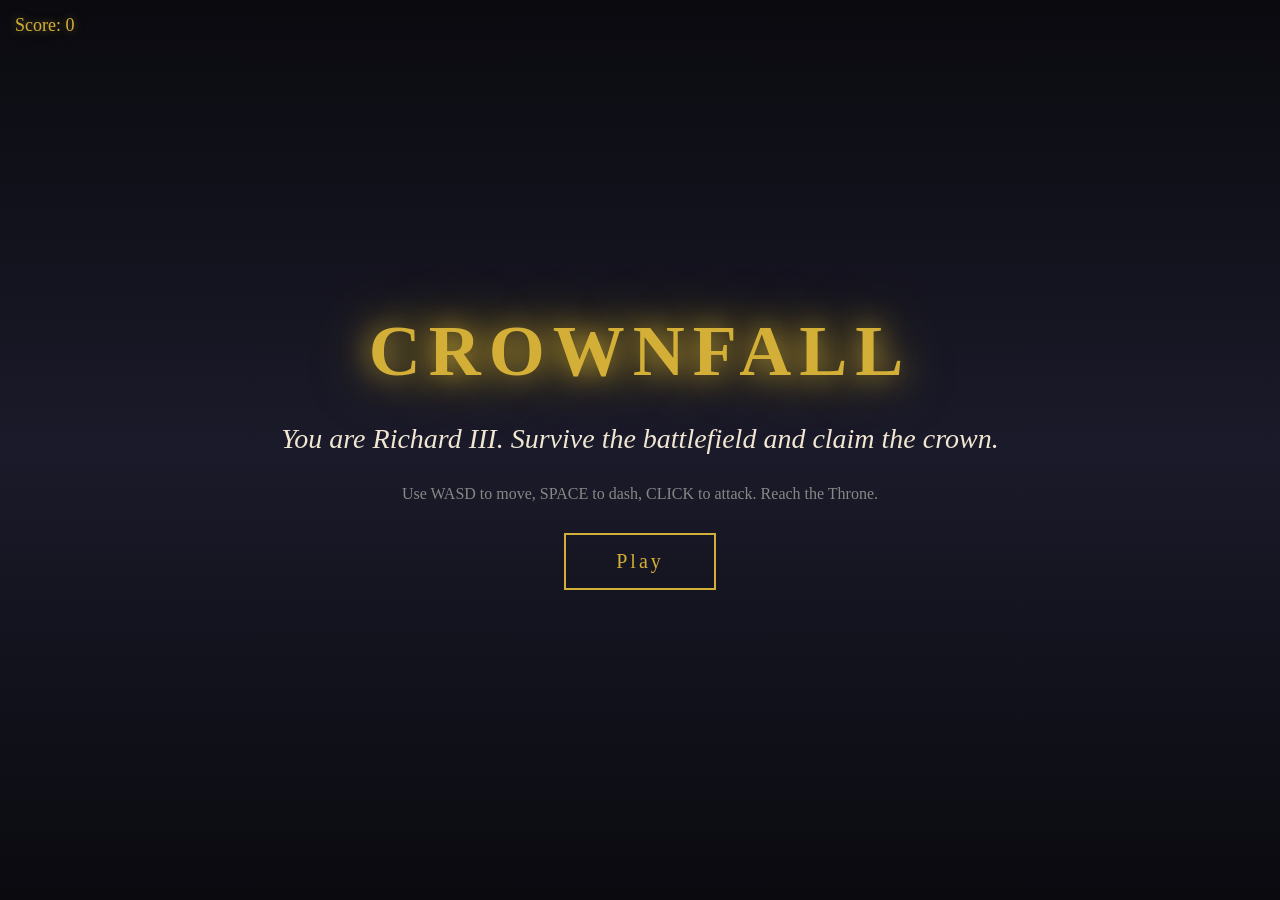
<file: index.html>
<!DOCTYPE html>
<html>
<head>
  <title>CROWNFALL</title>
  <link rel="stylesheet" href="game.css">
</head>

<body>

<canvas id="game"></canvas>

<div id="menu">
  <h1>CROWNFALL</h1>
  <p id="menuText">You are Richard III. Survive the battlefield and claim the crown.</p>
  <p id="subText">Use WASD to move, SPACE to dash, CLICK to attack. Reach the Throne.</p>
  <button id="start">Play</button>
</div>

<div id="hud">Score: 0</div>

<script src="game.js"></script>
</body>
</html>
</file>
<file: game.css>
body {
  margin: 0;
  overflow: hidden;
  background: #0a0a0f;
  font-family: Georgia, serif;
}

canvas {
  position: absolute;
  top: 0;
  left: 0;
  background: #0a0a0f;
}

#menu {
  position: absolute;
  width: 100%;
  height: 100%;
  background: linear-gradient(180deg, #0a0a0f 0%, #1a1a2a 50%, #0a0a0f 100%);
  color: #d4af37;

  display: flex;
  flex-direction: column;
  justify-content: center;
  align-items: center;
  text-align: center;
}

#menu h1 {
  font-size: 72px;
  margin: 0 0 20px 0;
  text-shadow: 0 0 30px #d4af37, 0 0 60px #8b7500;
  letter-spacing: 8px;
}

#menuText {
  font-size: 28px;
  font-style: italic;
  margin: 10px 0;
  color: #f0e6d2;
}

#subText {
  font-size: 16px;
  color: #888;
  margin: 20px 0 30px 0;
}

#menu button {
  padding: 15px 50px;
  font-size: 20px;
  cursor: pointer;
  background: transparent;
  border: 2px solid #d4af37;
  color: #d4af37;
  font-family: Georgia, serif;
  letter-spacing: 3px;
  transition: all 0.3s ease;
}

#menu button:hover {
  background: #d4af37;
  color: #0a0a0f;
  box-shadow: 0 0 30px #d4af37;
}

#hud {
  position: absolute;
  top: 15px;
  left: 15px;
  color: #d4af37;
  font-size: 18px;
  text-shadow: 0 0 10px rgba(212, 175, 55, 0.5);
  font-family: Georgia, serif;
}
</file>
